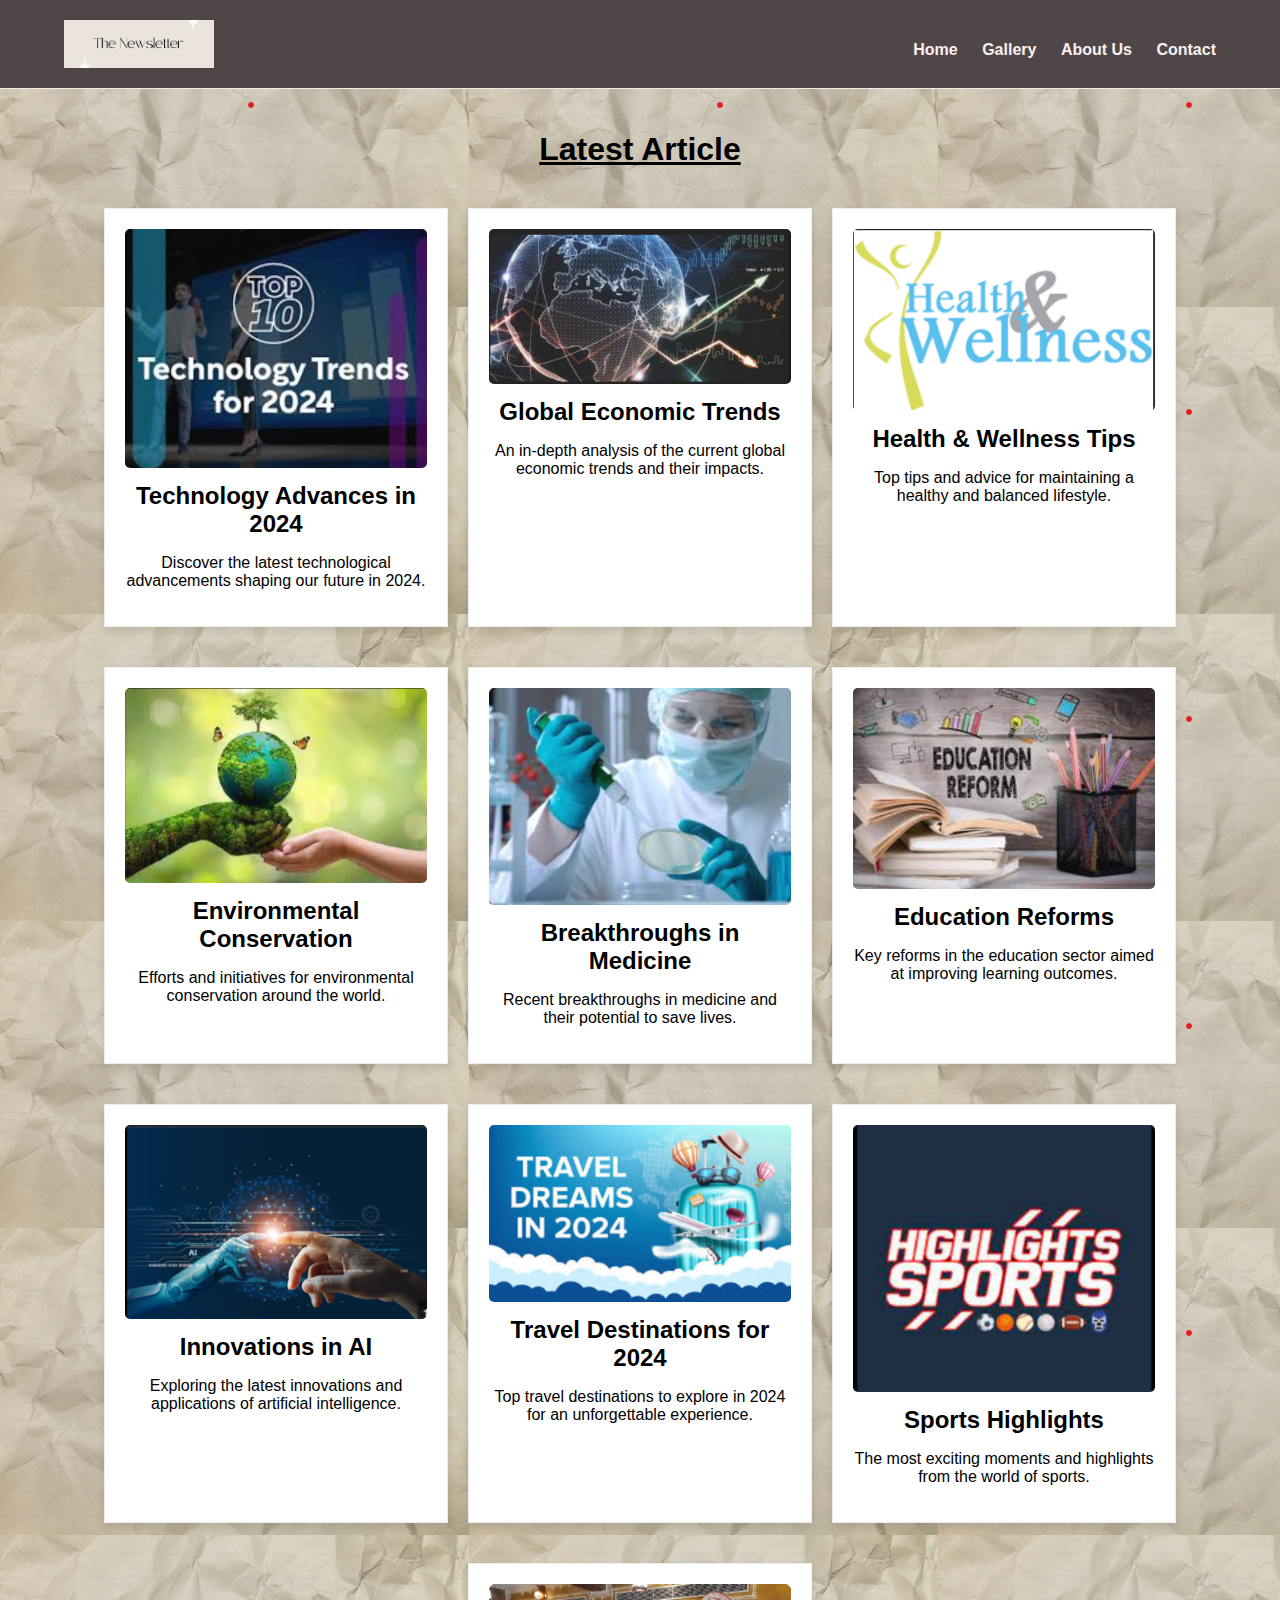
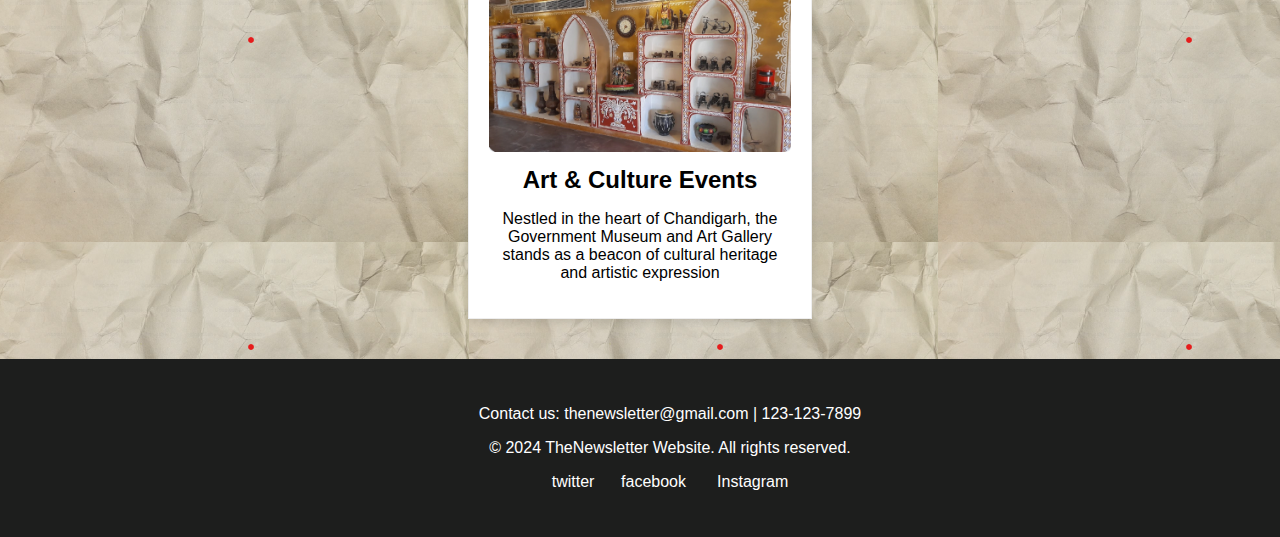
<file: gallery.html>
<!DOCTYPE html>
<html lang="en">
<head>
    <meta charset="UTF-8">
    <meta name="viewport" content="width=device-width, initial-scale=1.0">
    <link rel="stylesheet" href="styles.css">
    <title>Newsletter Website</title>
</head>
<body><!DOCTYPE html>
    <html lang="en">
    <head>
        <meta charset="UTF-8">
        <meta name="viewport" content="width=device-width, initial-scale=1.0">
        <link rel="stylesheet" href="styles.css">
        <title>Gallery - Newsletter Website</title>
    </head>
    <body>
        <header>
            <div class="container">
                <img src="newsletter logo.png" alt="Logo" class="logo">
                <nav>
                    <ul>
                        <li><a href="index.html">Home</a></li>
                        <li><a href="gallery.html">Gallery</a></li>
                        <li><a href="#">About Us</a></li>
                        <li><a href="#">Contact</a></li>
                    </ul>
                </nav>
            </div>
        </header>
    
        <main>
            <section class="gallery">
                <div class="container">
                    <h1><b><u>Latest Article</u></b></h1>
                    <div class="grid">
                        <article>
                            <img src="news 1.png" alt="News 1">
                            <h2>Technology Advances in 2024</h2>
                            <p>Discover the latest technological advancements shaping our future in 2024.</p>
                        </article>
                        <article>
                            <img src="news 2.png" alt="News 2">
                            <h2>Global Economic Trends</h2>
                            <p>An in-depth analysis of the current global economic trends and their impacts.</p>
                        </article>
                        <article>
                            <img src="news 3.png" alt="News 3">
                            <h2>Health & Wellness Tips</h2>
                            <p>Top tips and advice for maintaining a healthy and balanced lifestyle.</p>
                        </article>
                        <article>
                            <img src="news 4.png" alt="News 4">
                            <h2>Environmental Conservation</h2>
                            <p>Efforts and initiatives for environmental conservation around the world.</p>
                        </article>
                        <article>
                            <img src="news 5.png" alt="News 5">
                            <h2>Breakthroughs in Medicine</h2>
                            <p>Recent breakthroughs in medicine and their potential to save lives.</p>
                        </article>
                        <article>
                            <img src="news 6.png" alt="News 6">
                            <h2>Education Reforms</h2>
                            <p>Key reforms in the education sector aimed at improving learning outcomes.</p>
                        </article>
                        <article>
                            <img src="news 7.png" alt="News 7">
                            <h2>Innovations in AI</h2>
                            <p>Exploring the latest innovations and applications of artificial intelligence.</p>
                        </article>
                        <article>
                            <img src="news 8.png" alt="News 8">
                            <h2>Travel Destinations for 2024</h2>
                            <p>Top travel destinations to explore in 2024 for an unforgettable experience.</p>
                        </article>
                        <article>
                            <img src="news 9.png" alt="News 9">
                            <h2>Sports Highlights</h2>
                            <p>The most exciting moments and highlights from the world of sports.</p>
                        </article>
                        <article>
                            <img src="news 10.png" alt="News 10">
                            <h2>Art & Culture Events</h2>
                            <p>Nestled in the heart of Chandigarh, the Government Museum and Art Gallery stands as a beacon of cultural heritage and artistic expression</p>
                        </article>
                    </div>
                </div>
            </section>
        </main>
    
        <footer>
            <div class="container">
                <p>Contact us: thenewsletter@gmail.com | 123-123-7899</p>
                <p>&copy; 2024 TheNewsletter Website. All rights reserved.</p>
                <p>twitter &nbsp;&nbsp;&nbsp;&nbsp;&nbsp;facebook&nbsp;&nbsp;&nbsp;&nbsp;&nbsp;&nbsp;&nbsp;Instagram</p>
            </div>
        </footer>
    </body>
    </html>
</file>
<file: styles.css>
body {
        font-family: 'Arial', sans-serif;
        margin: 0;
        padding: 0;
        background-color: #f8f8f8;
        color: #000000;
        background:url(background.png);
        
    }
    
    
    .container {
        width: 90%;
        max-width: 1200px;
        margin: 0 auto;
    }
    
    header {
        background-color: #4f4747;
        padding: 20px 0;
        border-bottom: 1px solid #f2eaea;
    }
    
    header .logo {
        width: 150px;
        height: auto;
        vertical-align: middle;
    }
    
    header nav {
        display: inline-block;
        float: right;
        line-height: 60px;
    }
    
    header nav ul {
        list-style: none;
        margin: 0;
        padding: 0;
    }
    
    header nav ul li {
        display: inline-block;
        margin-left: 20px;
    }
    
    header nav ul li a {
        text-decoration: none;
        color: #fcefef;
        font-weight: bold;
    }
    
    .hero {
        background: url('../images/hero.jpg') no-repeat center center/cover;
        height: 400px;
        display: flex;
        align-items: center;
        justify-content: center;
        text-align: center;
        color: #0e0c0c;
        padding: 70px;
    }
    
    .hero h1 {
        font-size: 3rem;
    }
    
    .hero p {
        font-size: 1.5rem;
        margin-bottom: 20px;
    }
    
    .hero .btn {
        display: inline-block;
        background-color: #2d3236;
        border: #1d1e1d solid 2px;
        color: #fff;
        padding: 10px 20px;
        text-decoration: none;
        border-radius: 5px;
        transition: background-color 0.3s ease;
    }
    
    .hero .btn:hover {
        background-color: #ffffffba;
        color: #0e0c0c;
    }
    
    footer {
        background-color: #1d1e1d;
        color: #fff;
        text-align: center;
        padding: 30px;
        position: absolute;
        width: 100%;
    }
    
    .gallery {
        padding: 20px 0;
    }
    
    .gallery .container {
        text-align: center;
    }
    
    .gallery h1 {
        margin-bottom: 40px;
        font-size: xx-large;
    }
    
    .grid {
        display: flex;
        flex-wrap: wrap;
        gap: 20px;
        justify-content: center;
    }
    
    .gallery article {
        background-color: #fff;
        border: 1px solid #eee;
        padding: 20px;
        width: calc(33.333% - 40px);
        box-sizing: border-box;
        box-shadow: 0 4px 8px rgba(0, 0, 0, 0.1);
        transition: transform 0.3s, box-shadow 0.3s;
        margin-bottom: 20px;
    }
    
    .gallery article img {
        width: 100%;
        height: auto;
        border-radius: 5px;
        margin-bottom: 10px;
    }
    
    .gallery article h2 {
        margin: 0;
        font-size: 1.5rem;
        margin-bottom: 10px;
    }
    
    .gallery article p {
        font-size: 1rem;
    }
    
    .gallery article:hover {
        transform: translateY(-10px);
        box-shadow: 0 8px 16px rgba(0, 0, 0, 0.2);
    }
</file>
